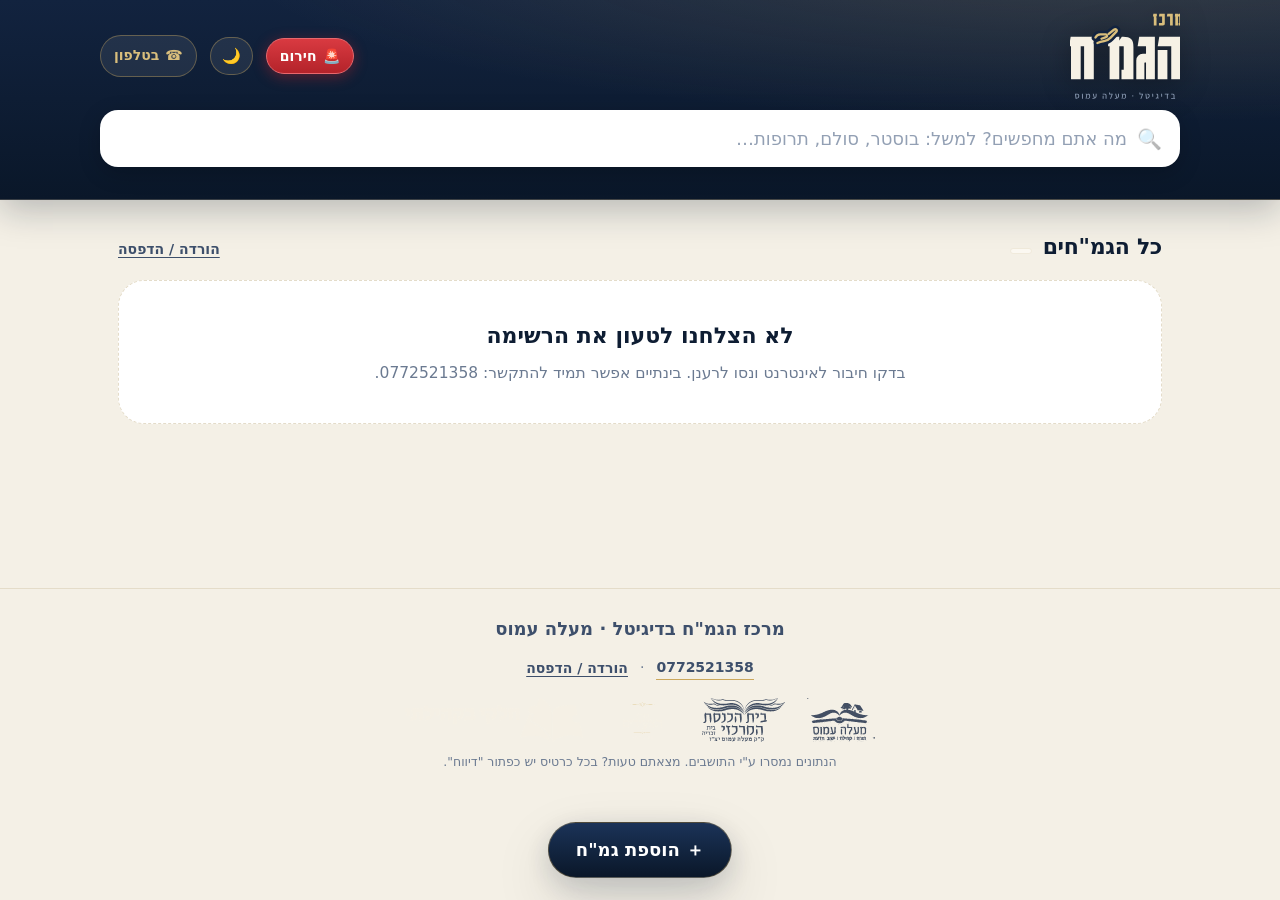
<file: index.html>
<!doctype html>
<html lang="he" dir="rtl">
<head>
<meta charset="utf-8">
<meta name="viewport" content="width=device-width,initial-scale=1,viewport-fit=cover">
<meta name="robots" content="noindex,nofollow">
<title>מרכז הגמ"ח בדיגיטל · מעלה עמוס</title>
<meta name="description" content="כל הגמ&quot;חים של מעלה עמוס במקום אחד — חיפוש, טלפונים, והוספה.">
<meta name="theme-color" content="#12233F">
<link rel="manifest" href="manifest.json">
<link rel="icon" href="img/icon-192.png">
<link rel="apple-touch-icon" href="img/icon-192.png">
<link rel="stylesheet" href="css/main.css">
<link rel="stylesheet" href="css/palettes.css">
</head>
<body>

<div class="offline" id="offline">אין חיבור — מוצגת הרשימה השמורה במכשיר</div>

<header class="top">
  <div class="top-in">
    <div class="brand">
      <h1 class="sr-only">מרכז הגמ"ח בדיגיטל · מעלה עמוס</h1>
      <img class="wide" src="img/logo-wide.svg" alt='מרכז הגמ"ח בדיגיטל · מעלה עמוס'>
      <div class="sp"></div>
      <button class="hbtn sos" id="sosBtn" aria-label="עזרה במצב חירום">🚨<span class="lbl"> חירום</span></button>
      <button class="hbtn icon" id="themeBtn" title="מצב כהה / בהיר"
              aria-label="החלפת מצב תצוגה">🌙</button>
      <a class="hbtn" id="lineLink" href="#" aria-label="חיוג לקו הטלפוני">☎<span class="lbl"> בטלפון</span></a>
    </div>

    <div class="searchwrap">
      <span class="ico">🔍</span>
      <input id="q" type="search" inputmode="search" autocomplete="off"
             placeholder="מה אתם מחפשים? למשל: בוסטר, סולם, תרופות…">
      <button class="clearq" id="clearq" aria-label="נקה">✕</button>
    </div>

    <div class="chips" id="chips"></div>
  </div>
</header>

<main>
  <div class="print-head">
    <h1>מרכז הגמ"ח בדיגיטל · מעלה עמוס</h1>
    <p id="printSub"></p>
  </div>

  <div class="bar">
    <h2 id="listTitle">כל הגמ"חים</h2>
    <span class="n" id="count"></span>
    <span class="sp"></span>
    <button class="linkbtn" id="printBtn">הורדה / הדפסה</button>
    <button class="linkbtn" id="resetBtn" hidden>נקה סינון</button>
  </div>

  <div class="grid" id="list">
    <div class="skel"></div><div class="skel"></div>
  </div>

  <div id="wantedBlock" hidden>
    <div class="bar" style="margin-top:30px">
      <h2>גמ"חים שהיישוב צריך</h2>
      <span class="n" id="wcount"></span>
    </div>
    <p style="margin:-6px 0 14px;color:var(--ink-3);font-size:var(--t-md)">
      אלה גמ"חים שעדיין אין להם מפעיל במעלה עמוס. יש לכם את הציוד? לחצו "אני מפעיל את זה".
    </p>
    <div class="grid" id="wlist"></div>
  </div>
</main>

<button class="fab" id="addBtn">＋ הוספת גמ"ח</button>

<footer>
  <strong style="color:var(--ink-2);font-size:var(--t-lg)">מרכז הגמ"ח בדיגיטל · מעלה עמוס</strong>
  <div class="foot-row">
    <a id="lineFoot" href="#"></a>
    <span>·</span>
    <button class="linkbtn" id="printBtn2">הורדה / הדפסה</button>
  </div>
  <div class="partners" aria-label="בשיתוף מוסדות הקהילה" style="display:flex;flex-wrap:wrap;justify-content:center;align-items:center;gap:22px;margin:18px auto 10px;max-width:640px;opacity:.78">
    <img src="img/logo-maale-amos.svg" alt="מעלה עמוס" style="height:44px;width:auto">
    <img src="img/logo-beit-zecharia.svg" alt="בית זכריה" style="height:44px;width:auto">
    <img src="img/logo-minyan-tzeirim.svg" alt="מניין הצעירים" style="height:44px;width:auto">
    <img src="img/logo-halki.svg" alt="חלקי — קהילתי" style="height:44px;width:auto">
  </div>
  <span style="font-size:var(--t-xs);display:block;max-width:52ch;margin:0 auto">
    הנתונים נמסרו ע"י התושבים. מצאתם טעות? בכל כרטיס יש כפתור "דיווח".
  </span>
</footer>

<!-- ============ מסך חירום ============ -->
<div class="ov" id="sosOv">
  <div class="sheet sos-sheet" role="dialog" aria-modal="true" aria-label="עזרה במצב חירום">
    <h2>🚨 עזרה עכשיו</h2>
    <p class="sub">לחיצה על שורה מחייגת מיד.</p>

    <div class="sos-note">
      במצב מסכן חיים — <strong>חייגו 101</strong> ואל תחפשו כאן.
      הרשימה למטה היא לתקלות: רכב שנתקע, סתימה, תרופה דחופה.
    </div>

    <div id="sosBody"></div>

    <div class="acts" style="margin-top:6px">
      <button type="button" class="btn ghost" id="sosClose">סגירה</button>
    </div>
  </div>
</div>

<!-- ============ מודאל: הוספה / תיקון ============ -->
<div class="ov" id="ov">
  <div class="sheet" role="dialog" aria-modal="true">
    <h2 id="mTitle">הוספת גמ"ח</h2>
    <p class="sub" id="mSub">הפרטים נשלחים לאישור, ומתפרסמים תוך יום-יומיים.</p>

    <div class="msg" id="mMsg"></div>

    <form id="mForm" autocomplete="off">
      <input class="hp" id="hp" tabindex="-1" aria-hidden="true" placeholder="אל תמלאו">

      <div id="fNew">
        <div class="f">
          <label for="fName">שם הגמ"ח *</label>
          <input id="fName" required maxlength="80" placeholder="למשל: גמ&quot;ח כבלי הנעה">
        </div>
        <div class="f">
          <label for="fCat">קטגוריה</label>
          <select id="fCat"></select>
        </div>
        <div class="f">
          <label for="fDesc">מה יש בגמ"ח</label>
          <textarea id="fDesc" maxlength="400"
            placeholder="כבלי הנעה ארוכים, מתאימים גם לרכב מסחרי"></textarea>
        </div>
        <div class="row">
          <div class="f">
            <label for="fOwner">שם המשפחה</label>
            <input id="fOwner" maxlength="60" placeholder="משפחת…">
          </div>
          <div class="f">
            <label for="fAddr">כתובת ביישוב</label>
            <input id="fAddr" maxlength="80" placeholder="רח' … 000/0">
          </div>
        </div>
        <div class="row">
          <div class="f">
            <label for="fPh1">טלפון *</label>
            <input id="fPh1" type="tel" inputmode="tel" maxlength="15" placeholder="05x-xxxxxxx">
          </div>
          <div class="f">
            <label for="fPh2">טלפון נוסף</label>
            <input id="fPh2" type="tel" inputmode="tel" maxlength="15">
          </div>
        </div>
        <div class="row">
          <div class="f">
            <label for="fHours">שעות</label>
            <input id="fHours" maxlength="60" placeholder="בכל שעה / בתיאום מראש">
          </div>
          <div class="f">
            <label for="fPrice">עלות</label>
            <input id="fPrice" maxlength="40" placeholder="ללא תשלום / פיקדון">
          </div>
        </div>
      </div>

      <div id="fFix" hidden>
        <div class="f">
          <label for="fWhat">מה צריך לתקן? *</label>
          <textarea id="fWhat" maxlength="500"
            placeholder="הטלפון התחלף ל־… / הגמ&quot;ח נסגר / עברו לכתובת אחרת"></textarea>
        </div>
      </div>

      <div class="row">
        <div class="f">
          <label for="fRep">השם שלכם</label>
          <input id="fRep" maxlength="50">
        </div>
        <div class="f">
          <label for="fRepPh">הטלפון שלכם</label>
          <input id="fRepPh" type="tel" inputmode="tel" maxlength="15">
          <div class="hint">רק כדי לחזור אליכם. לא מתפרסם.</div>
        </div>
      </div>

      <div class="acts" style="margin-top:6px">
        <button type="submit" class="btn pri" id="mSend">שליחה</button>
        <button type="button" class="btn ghost" id="mCancel">ביטול</button>
      </div>
    </form>
  </div>
</div>

<script src="js/config.js"></script>
<script src="js/app.js"></script>
</body>
</html>
</file>
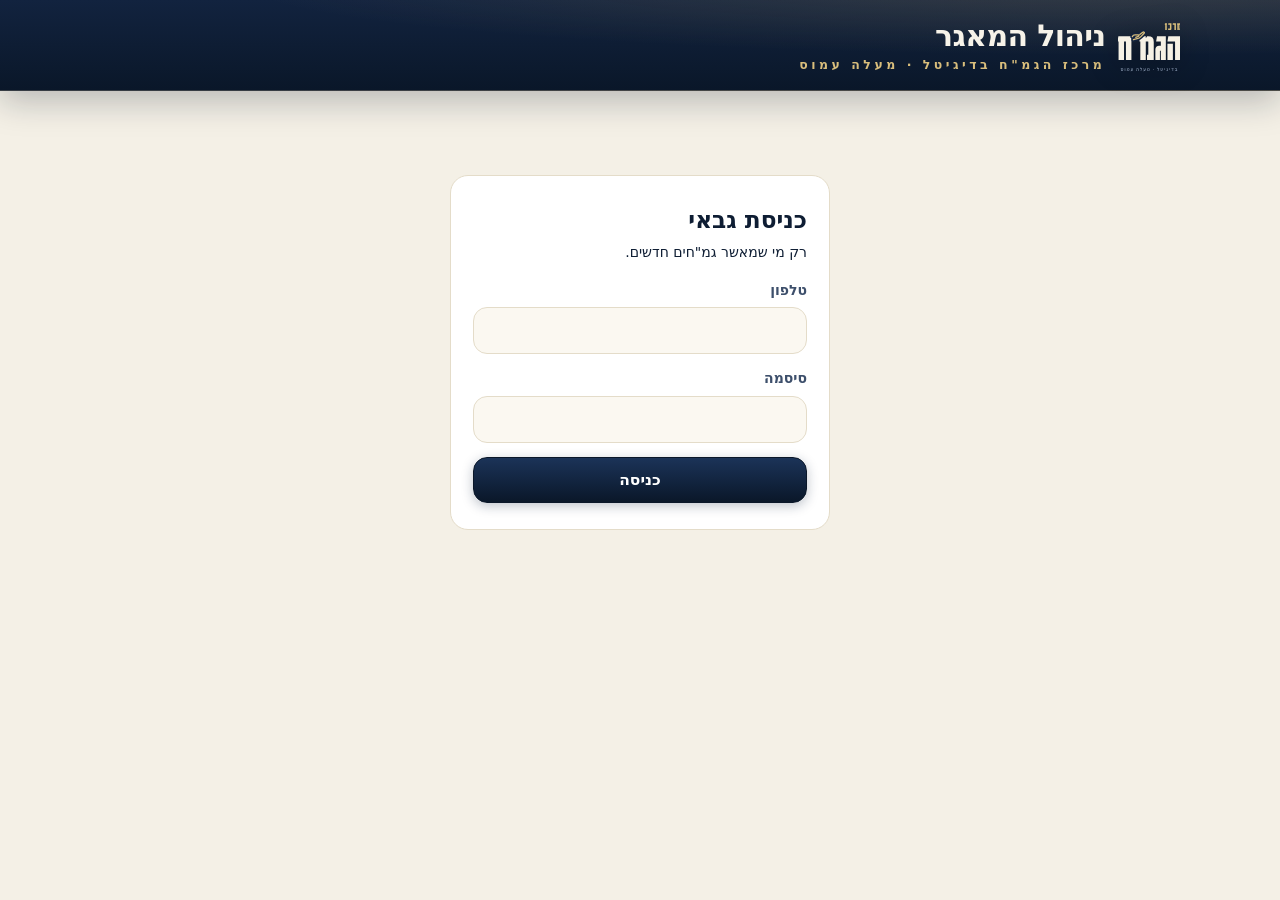
<file: admin.html>
<!doctype html>
<html lang="he" dir="rtl">
<head>
<meta charset="utf-8">
<meta name="viewport" content="width=device-width,initial-scale=1">
<meta name="robots" content="noindex,nofollow">
<title>ניהול · מרכז הגמ"ח בדיגיטל</title>
<meta name="theme-color" content="#12233F">
<link rel="icon" href="img/icon-192.png">
<link rel="stylesheet" href="css/main.css">
<style>
  .tabs{display:flex;gap:8px;margin:0 0 16px;flex-wrap:wrap}
  .tab{border:1px solid var(--line);background:#fff;border-radius:999px;padding:8px 16px;
       font-weight:800;font-size:14.5px;cursor:pointer}
  .tab.on{background:var(--navy);color:#fff;border-color:var(--navy)}
  .tab .b{background:var(--gold);color:#fff;border-radius:999px;padding:1px 7px;
          font-size:12px;margin-inline-start:6px}
  .kv{display:grid;grid-template-columns:auto 1fr;gap:4px 12px;font-size:14px;margin-top:8px}
  .kv dt{font-weight:700;color:var(--muted)}
  .kv dd{margin:0}
  .login{max-width:380px;margin:60px auto;background:#fff;border:1px solid var(--line);
         border-radius:var(--r);padding:26px 22px;box-shadow:var(--shadow)}
  .tbl{width:100%;border-collapse:collapse;font-size:14px;background:#fff;
       border:1px solid var(--line);border-radius:var(--r);overflow:hidden}
  .tbl th,.tbl td{padding:9px 11px;text-align:right;border-bottom:1px solid var(--line)}
  .tbl th{background:var(--cream);font-size:13px;color:var(--muted)}
  .tbl tr:last-child td{border-bottom:0}
  .wrap{overflow-x:auto}
  .stat{display:flex;gap:12px;flex-wrap:wrap;margin-bottom:18px}
  .stat div{flex:1 1 130px;background:#fff;border:1px solid var(--line);border-radius:12px;
            padding:12px 14px}
  .stat b{display:block;font-size:26px;line-height:1.1}
  .stat span{font-size:13px;color:var(--muted)}
</style>
</head>
<body>

<header class="top">
  <div class="top-in">
    <div class="brand">
      <img src="img/logo-mark.svg" alt="">
      <div><h1>ניהול המאגר</h1><small>מרכז הגמ"ח בדיגיטל · מעלה עמוס</small></div>
      <div class="sp"></div>
      <button id="out" hidden style="cursor:pointer;background:linear-gradient(180deg,var(--gold-300),var(--gold-500));border:1px solid var(--gold-500);color:var(--navy-900);padding:9px 18px;border-radius:999px;font-weight:800;font-size:14px;box-shadow:0 3px 12px rgba(0,0,0,.25)">יציאה</button>
    </div>
    <div style="height:16px"></div>
  </div>
</header>

<main>
  <div class="login" id="login">
    <h2 style="margin:0 0 4px">כניסת גבאי</h2>
    <p class="sub" style="color:var(--muted);font-size:14px;margin:0 0 16px">
      רק מי שמאשר גמ"חים חדשים.</p>
    <div class="msg" id="lMsg"></div>
    <form id="lForm">
      <div class="f"><label for="lPh">טלפון</label>
        <input id="lPh" type="tel" inputmode="tel" autocomplete="username" required></div>
      <div class="f"><label for="lPw">סיסמה</label>
        <input id="lPw" type="password" autocomplete="current-password" required></div>
      <button class="btn pri" style="width:100%;background:linear-gradient(180deg,#1B3358,#0A1729);color:#fff;border-color:#0A1729" type="submit">כניסה</button>
    </form>
  </div>

  <div id="app" hidden>
    <div class="stat" id="stat"></div>
    <div class="tabs" id="tabs">
      <button class="tab on" data-t="sugg">תור אישורים <span class="b" id="bSugg">0</span></button>
      <button class="tab" data-t="list">כל הגמ"חים</button>
      <button class="tab" data-t="search">מה חיפשו</button>
      <button class="tab" data-t="export">ייצוא</button>
    </div>
    <div id="pane"></div>
  </div>
</main>

<script src="js/config.js"></script>
<script src="js/admin.js"></script>
</body>
</html>
</file>
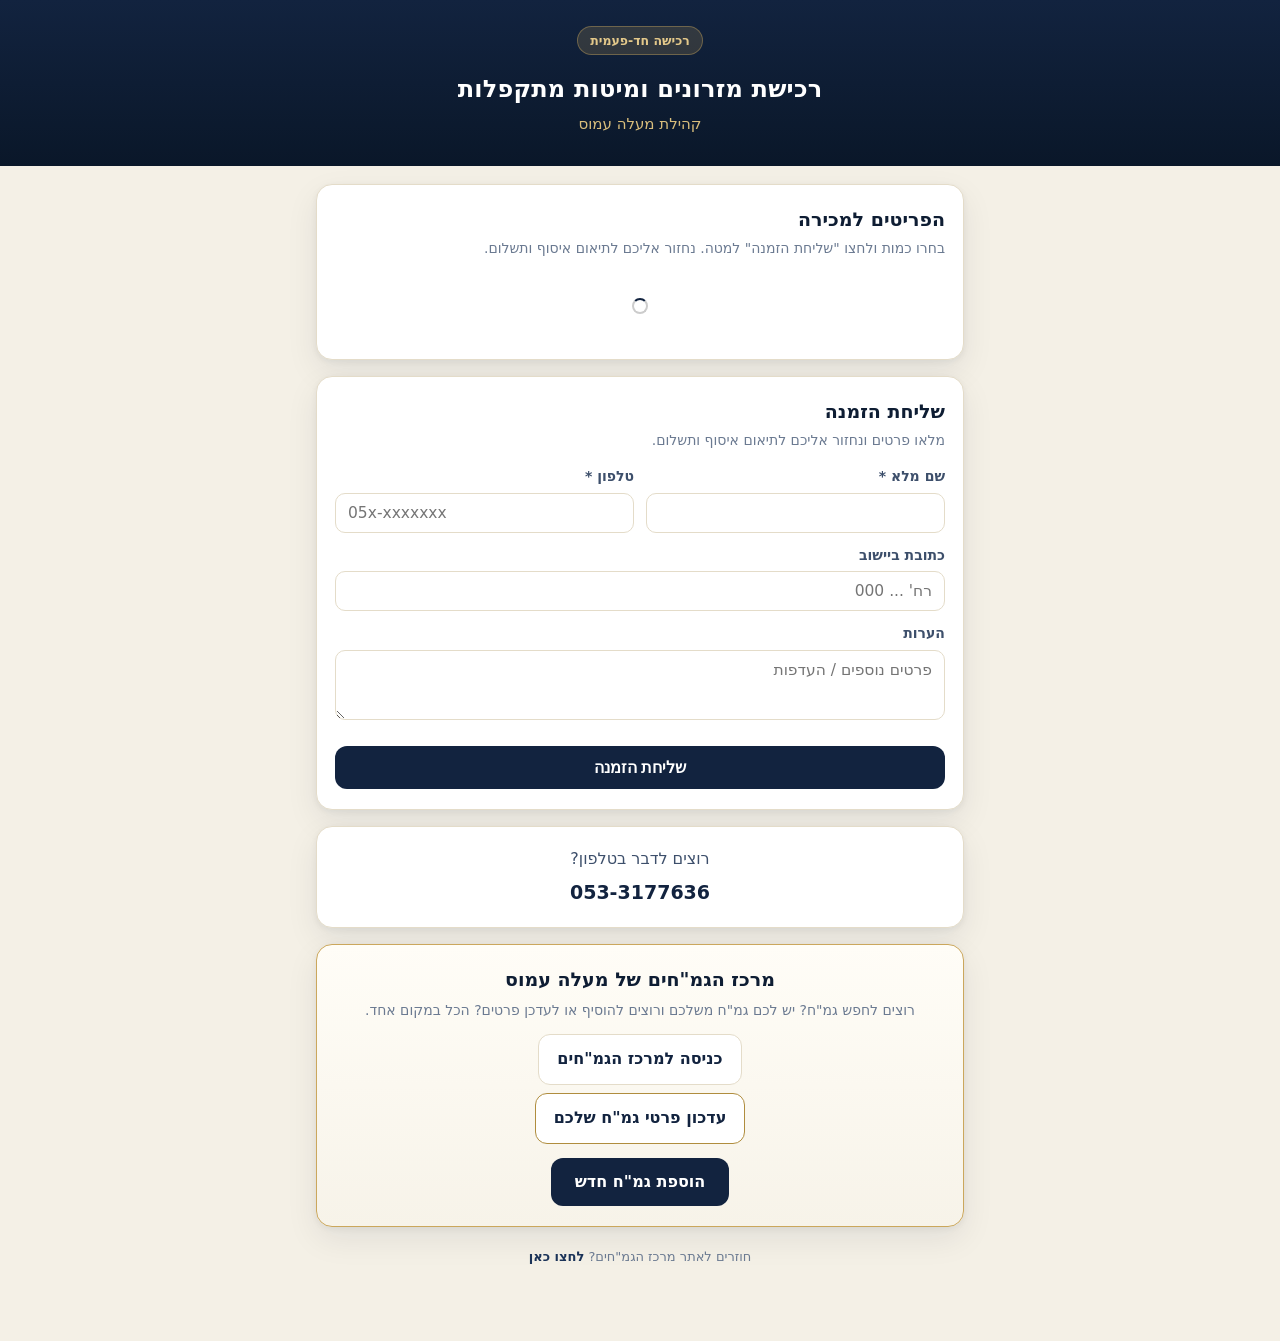
<file: mezronim.html>
<!doctype html>
<html lang="he" dir="rtl">
<head>
<meta charset="utf-8">
<meta name="viewport" content="width=device-width,initial-scale=1,viewport-fit=cover">
<meta name="robots" content="noindex,nofollow">
<title>רכישת מזרונים ומיטות מתקפלות · מעלה עמוס</title>
<meta name="theme-color" content="#12233F">
<link rel="icon" href="img/icon-192.png">
<style>
:root{
  --navy-900:#0A1729; --navy-800:#12233F; --navy-700:#1B3358;
  --gold-500:#B08D3E; --gold-400:#CBA75C;
  --cream:#F7F3E9; --paper:#FFFFFF;
  --bg:#F4F0E6; --surface:#FFFFFF; --ink:#0E1D33; --ink-2:#3D4F6B; --ink-3:#6B7A91;
  --line:#E4DCC9; --ok:#15704A; --bad:#9B2C2C; --warn:#B76F00;
  --r:16px;
  --sh:0 2px 6px rgba(14,29,51,.06), 0 12px 32px rgba(14,29,51,.08);
}
*{box-sizing:border-box}
html,body{margin:0;padding:0}
body{
  font-family:'Assistant','Segoe UI',system-ui,Arial,sans-serif;
  background:var(--bg); color:var(--ink); direction:rtl;
  -webkit-font-smoothing:antialiased; line-height:1.55;
}
.top{
  background:linear-gradient(180deg,var(--navy-800),var(--navy-900));
  color:#fff; padding:26px 20px 30px; text-align:center;
}
.top .badge{
  display:inline-block; background:rgba(203,167,92,.18); color:#E3C88A;
  border:1px solid rgba(203,167,92,.4); border-radius:999px;
  padding:4px 12px; font-size:12.5px; font-weight:700; margin-bottom:10px;
}
.top h1{margin:6px 0 4px; font-size:24px; letter-spacing:.2px}
.top p{margin:0; color:#D9BE7C; font-size:15px}
main{max-width:680px; margin:0 auto; padding:18px 16px 60px}

.card{
  background:var(--surface); border:1px solid var(--line);
  border-radius:var(--r); padding:20px 18px; box-shadow:var(--sh);
  margin-bottom:16px;
}
.card h2{margin:0 0 4px; font-size:19px}
.card .sub{margin:0 0 14px; color:var(--ink-3); font-size:14px}

.items .item{
  display:flex; align-items:center; justify-content:space-between; gap:12px;
  padding:14px 0; border-bottom:1px dashed var(--line);
}
.items .item:last-child{border-bottom:0}
.item .info{flex:1; min-width:0}
.item .info .n{font-weight:800; font-size:16px}
.item .info .d{color:var(--ink-3); font-size:13.5px; margin-top:2px}
.item .info .price{color:var(--gold-500); font-weight:800; font-size:14px; margin-top:4px}
.item .stock{
  background:var(--cream); color:var(--navy-800); border:1px solid var(--line);
  border-radius:10px; padding:6px 10px; font-weight:800; font-size:13px; white-space:nowrap;
}
.item .stock.out{background:#FCE9E9; color:var(--bad); border-color:#F0C7C7}

.f{margin-bottom:12px}
.f label{display:block; font-weight:700; font-size:14px; margin-bottom:5px; color:var(--ink-2)}
.f input, .f select, .f textarea{
  width:100%; border:1px solid var(--line); border-radius:10px;
  padding:10px 12px; background:#fff; font-size:15.5px; font-family:inherit;
}
.f input:focus, .f select:focus, .f textarea:focus{
  outline:none; border-color:var(--gold-400);
  box-shadow:0 0 0 3px rgba(203,167,92,.22);
}
.f textarea{min-height:70px; resize:vertical}
.row{display:grid; grid-template-columns:1fr 1fr; gap:12px}
@media (max-width:520px){.row{grid-template-columns:1fr}}
.qty{
  display:grid; grid-template-columns:1fr auto; align-items:center; gap:10px;
  padding:10px 12px; border:1px solid var(--line); border-radius:10px;
  margin-bottom:8px; background:#fff;
}
.qty .n{font-weight:700}
.qty input[type=number]{width:70px; text-align:center}
.btn{
  border:0; border-radius:12px; padding:12px 18px; font-weight:800; font-size:16px;
  cursor:pointer; transition:.15s;
}
.btn.pri{background:var(--navy-800); color:#fff; width:100%; margin-top:6px}
.btn.pri:hover{background:var(--navy-700)}
.btn.pri:disabled{opacity:.55; cursor:default}
.btn.ghost{background:#fff; color:var(--navy-800); border:1px solid var(--line)}
.btn.small{padding:6px 12px; font-size:13.5px}
.btn.danger{background:var(--bad); color:#fff}
.msg{padding:11px 14px; border-radius:10px; margin:0 0 12px; font-size:14.5px; display:none}
.msg.ok{background:#E7F5EE; color:var(--ok); display:block}
.msg.err{background:#FCE9E9; color:var(--bad); display:block}
.hp{position:absolute; width:1px; height:1px; padding:0; margin:-1px; overflow:hidden; clip:rect(0,0,0,0); border:0}

footer{
  text-align:center; margin-top:20px; padding:0 16px;
  color:var(--ink-3); font-size:13px;
}
footer a{color:var(--navy-700); text-decoration:none; font-weight:700}

/* Admin */
.admin-bar{
  background:var(--navy-800); color:#fff; padding:10px 16px;
  display:flex; justify-content:space-between; align-items:center; gap:10px;
  font-size:13.5px; font-weight:700;
}
.admin-bar .out{background:#fff; color:var(--navy-800); border-radius:8px;
  padding:5px 12px; text-decoration:none; font-size:13px}
.admin-card{border-color:var(--gold-400); box-shadow:0 0 0 2px rgba(203,167,92,.15)}
.admin-item{
  border:1px solid var(--line); border-radius:12px; padding:12px;
  background:#FFFDF7; margin-bottom:10px;
}
.admin-item input, .admin-item textarea{margin-bottom:6px}
.admin-item .toolbar{display:flex; gap:8px; margin-top:6px}
.order{
  border:1px solid var(--line); border-radius:12px; padding:12px;
  background:#fff; margin-bottom:10px;
}
.order .head{display:flex; justify-content:space-between; gap:10px; margin-bottom:6px}
.order .name{font-weight:800}
.order .status{font-size:12.5px; padding:2px 8px; border-radius:999px; background:var(--cream); border:1px solid var(--line)}
.order .status.new{background:#FFF3C7; border-color:#F0DC94; color:#7A5A00}
.order .status.confirmed{background:#DEEBFF; border-color:#B5CFF0; color:#194E9B}
.order .status.done{background:#E7F5EE; color:var(--ok)}
.order .status.cancelled{background:#FCE9E9; color:var(--bad)}
.order .meta{color:var(--ink-3); font-size:13px}
.order ul{margin:6px 0; padding-right:18px}
.order .actions{display:flex; gap:6px; margin-top:8px; flex-wrap:wrap}

.spinner{display:inline-block; width:16px; height:16px; border:2px solid #ccc; border-top-color:var(--navy-800); border-radius:50%; animation:sp 1s linear infinite; vertical-align:middle}
@keyframes sp{to{transform:rotate(360deg)}}
</style>
</head>
<body>

<div id="adminBar" class="admin-bar" style="display:none">
  <span>◆ מצב עריכה — יוסף שניידר</span>
  <a href="mezronim.html" class="out">יציאה מעריכה</a>
</div>

<header class="top">
  <span class="badge">רכישה חד-פעמית</span>
  <h1>רכישת מזרונים ומיטות מתקפלות</h1>
  <p>קהילת מעלה עמוס</p>
</header>

<main>
  <div class="msg" id="msg"></div>

  <!-- תצוגה ציבורית -->
  <section id="publicView">
    <div class="card">
      <h2>הפריטים למכירה</h2>
      <p class="sub">בחרו כמות ולחצו "שליחת הזמנה" למטה. נחזור אליכם לתיאום איסוף ותשלום.</p>
      <div class="items" id="itemsList">
        <div style="text-align:center; padding:20px"><span class="spinner"></span></div>
      </div>
    </div>

    <div class="card">
      <h2>שליחת הזמנה</h2>
      <p class="sub">מלאו פרטים ונחזור אליכם לתיאום איסוף ותשלום.</p>
      <form id="fOrder" autocomplete="off">
        <input class="hp" tabindex="-1" aria-hidden="true">
        <div id="qtyBox"></div>
        <div class="row">
          <div class="f"><label>שם מלא *</label>
            <input name="customer_name" required maxlength="60"></div>
          <div class="f"><label>טלפון *</label>
            <input name="customer_phone" type="tel" inputmode="tel" required maxlength="15" placeholder="05x-xxxxxxx"></div>
        </div>
        <div class="f"><label>כתובת ביישוב</label>
          <input name="address" maxlength="80" placeholder="רח' ... 000"></div>
        <div class="f"><label>הערות</label>
          <textarea name="notes" maxlength="500" placeholder="פרטים נוספים / העדפות"></textarea></div>
        <button type="submit" class="btn pri">שליחת הזמנה</button>
      </form>
    </div>

    <div class="card" style="text-align:center">
      <p style="margin:0 0 6px; color:var(--ink-2)">רוצים לדבר בטלפון?</p>
      <p style="margin:0"><a href="tel:0533177636" style="font-size:19px; font-weight:800; color:var(--navy-800); text-decoration:none">053-3177636</a></p>
    </div>

    <div class="card" style="text-align:center; background:linear-gradient(180deg,#FFFDF7,#F7F3E9); border-color:var(--gold-400)">
      <h2 style="margin:0 0 6px">מרכז הגמ"חים של מעלה עמוס</h2>
      <p class="sub" style="margin:0 0 12px">רוצים לחפש גמ"ח? יש לכם גמ"ח משלכם ורוצים להוסיף או לעדכן פרטים? הכל במקום אחד.</p>
      <p style="margin:0 0 8px"><a href="./" class="btn ghost" style="display:inline-block; text-decoration:none">כניסה למרכז הגמ"חים</a></p>
      <p style="margin:0 0 8px"><a href="update.html" class="btn ghost" style="display:inline-block; text-decoration:none; border-color:var(--gold-500); color:var(--navy-800)">עדכון פרטי גמ"ח שלכם</a></p>
      <p style="margin:0"><a href="update.html?t=new" class="btn pri" style="display:inline-block; text-decoration:none; width:auto; padding:12px 24px">הוספת גמ"ח חדש</a></p>
    </div>
  </section>

  <!-- אדמין -->
  <section id="adminView" style="display:none">
    <div class="card admin-card">
      <h2>עריכת פריטים</h2>
      <p class="sub">כאן אתה מגדיר את הפריטים שאנשים רואים ומזמינים. המחירים והכמויות מתעדכנים מיד.</p>
      <div id="adminItems"></div>
      <button class="btn ghost small" id="btnAddItem">+ הוספת פריט</button>
    </div>

    <div class="card admin-card">
      <h2>הזמנות</h2>
      <p class="sub" id="ordersSub">טוען...</p>
      <div id="ordersList"></div>
    </div>
  </section>

  <footer>
    <p>
      חוזרים לאתר מרכז הגמ"חים? <a href="./">לחצו כאן</a>
    </p>
  </footer>
</main>

<script src="js/config.js"></script>
<script>
(function(){
  'use strict';
  var CFG = window.CFG;
  var H = {
    apikey: CFG.anon,
    Authorization: 'Bearer ' + CFG.anon,
    'Content-Type': 'application/json'
  };
  var $ = function(s){ return document.querySelector(s); };
  var qs = new URLSearchParams(location.search);
  var adminToken = qs.get('admin') || '';
  var isAdmin = false;

  function api(path, opt){
    opt = opt || {};
    opt.headers = Object.assign({}, H, opt.headers || {});
    return fetch(CFG.url + '/rest/v1/' + path, opt).then(function(r){
      if(!r.ok) return r.text().then(function(t){ throw new Error(t || r.status); });
      return r.status === 204 ? null : r.json();
    });
  }
  function rpc(fn, body){
    return fetch(CFG.url + '/rest/v1/rpc/' + fn, {
      method:'POST', headers: H, body: JSON.stringify(body||{})
    }).then(function(r){
      if(!r.ok) return r.text().then(function(t){ throw new Error(t || r.status); });
      return r.status === 204 ? null : r.json();
    });
  }
  function msg(text, kind){
    var m = $('#msg');
    m.textContent = text;
    m.className = 'msg' + (kind ? ' '+kind : '');
    if(kind === 'ok') setTimeout(function(){ m.className='msg'; }, 6000);
    if(text) window.scrollTo({top:0, behavior:'smooth'});
  }

  // -------- PUBLIC -------
  function renderPublicItems(items){
    var box = $('#itemsList');
    var qb = $('#qtyBox');
    box.innerHTML = '';
    qb.innerHTML = '';
    if(!items.length){
      box.innerHTML = '<p class="sub" style="text-align:center; padding:20px">אין כרגע פריטים זמינים.</p>';
      return;
    }
    items.forEach(function(it){
      // כרטיס תצוגה
      var d = document.createElement('div');
      d.className = 'item';
      var stockCls = it.stock > 0 ? '' : 'out';
      var stockTxt = it.stock > 0 ? ('זמין: ' + it.stock) : 'לא זמין';
      d.innerHTML =
        '<div class="info">' +
          '<div class="n"></div>' +
          '<div class="d"></div>' +
          '<div class="price"></div>' +
        '</div>' +
        '<div class="stock ' + stockCls + '"></div>';
      d.querySelector('.n').textContent = it.name;
      d.querySelector('.d').textContent = it.description || '';
      d.querySelector('.price').textContent = it.price_text || '';
      d.querySelector('.stock').textContent = stockTxt;
      box.appendChild(d);

      // שדה כמות בטופס
      if(it.stock > 0){
        var q = document.createElement('div');
        q.className = 'qty';
        q.innerHTML =
          '<div><div class="n"></div><div class="d" style="color:var(--ink-3); font-size:13px"></div></div>' +
          '<input type="number" min="0" max="' + it.stock + '" value="0" data-id="' + it.id + '" data-name="' + it.name.replace(/"/g,'&quot;') + '">';
        q.querySelector('.n').textContent = it.name;
        q.querySelector('.d').textContent = 'עד ' + it.stock + ' יחידות · ' + (it.price_text || '');
        qb.appendChild(q);
      }
    });
  }

  function loadPublic(){
    api('mezronim_items?select=id,name,description,price_text,stock,sort_order&order=sort_order,id').then(renderPublicItems);
  }

  $('#fOrder').addEventListener('submit', function(e){
    e.preventDefault();
    if(e.target.querySelector('.hp').value) return;
    var f = e.target;
    var name = f.customer_name.value.trim();
    var phone = f.customer_phone.value.trim();
    if(!name || !/\d{7,}/.test(phone.replace(/\D/g,''))){
      return msg('נא למלא שם וטלפון תקין.', 'err');
    }
    var items = [];
    document.querySelectorAll('#qtyBox input[type=number]').forEach(function(inp){
      var n = parseInt(inp.value||'0', 10);
      if(n > 0) items.push({item_id: parseInt(inp.dataset.id,10), name: inp.dataset.name, qty: n});
    });
    if(!items.length) return msg('נא לבחור לפחות פריט אחד.', 'err');

    var btn = f.querySelector('button[type=submit]');
    btn.disabled = true;
    api('mezronim_orders', {
      method:'POST',
      body: JSON.stringify({
        customer_name:name, customer_phone:phone,
        address: f.address.value.trim(),
        items: items,
        notes: f.notes.value.trim()
      })
    }).then(function(){
      msg('תודה! ההזמנה התקבלה. נחזור אליכם לתיאום.', 'ok');
      f.reset();
    }).catch(function(err){
      msg('השליחה נכשלה. נסו שוב, או חייגו 053-3177636.', 'err');
    }).then(function(){ btn.disabled = false; });
  });

  // -------- ADMIN --------
  function checkAdmin(){
    return rpc('mezronim_admin_check', {t: adminToken}).then(function(r){
      return !!r;
    });
  }

  function adminItemRow(it){
    var w = document.createElement('div');
    w.className = 'admin-item';
    w.dataset.id = it.id || 0;
    w.innerHTML =
      '<div class="row">' +
        '<div class="f"><label>שם</label><input class="a-name" maxlength="60" value=""></div>' +
        '<div class="f"><label>מחיר (טקסט)</label><input class="a-price" maxlength="60" value=""></div>' +
      '</div>' +
      '<div class="f"><label>תיאור</label><textarea class="a-desc" maxlength="300"></textarea></div>' +
      '<div class="row">' +
        '<div class="f"><label>כמות</label><input class="a-stock" type="number" min="0" value="0"></div>' +
        '<div class="f"><label>סדר תצוגה</label><input class="a-sort" type="number" value="100"></div>' +
      '</div>' +
      '<div class="f"><label><input class="a-active" type="checkbox"> פעיל (יופיע לציבור)</label></div>' +
      '<div class="toolbar">' +
        '<button type="button" class="btn small pri a-save">שמירה</button>' +
        '<button type="button" class="btn small danger a-del">מחיקה</button>' +
      '</div>';
    w.querySelector('.a-name').value = it.name || '';
    w.querySelector('.a-price').value = it.price_text || '';
    w.querySelector('.a-desc').value = it.description || '';
    w.querySelector('.a-stock').value = it.stock || 0;
    w.querySelector('.a-sort').value = it.sort_order || 100;
    w.querySelector('.a-active').checked = it.is_active !== false;

    w.querySelector('.a-save').addEventListener('click', function(){
      var payload = {
        t: adminToken,
        p_id: parseInt(w.dataset.id, 10) || null,
        p_name: w.querySelector('.a-name').value.trim(),
        p_description: w.querySelector('.a-desc').value.trim(),
        p_price_text: w.querySelector('.a-price').value.trim(),
        p_stock: parseInt(w.querySelector('.a-stock').value, 10) || 0,
        p_is_active: !!w.querySelector('.a-active').checked,
        p_sort_order: parseInt(w.querySelector('.a-sort').value, 10) || 100
      };
      if(!payload.p_name) return msg('חסר שם.', 'err');
      rpc('mezronim_admin_upsert_item', payload).then(function(id){
        w.dataset.id = id;
        msg('נשמר.', 'ok');
        loadAdminItems();
      }).catch(function(){ msg('שמירה נכשלה.', 'err'); });
    });

    w.querySelector('.a-del').addEventListener('click', function(){
      var id = parseInt(w.dataset.id, 10);
      if(!id){ w.remove(); return; }
      if(!confirm('למחוק את הפריט "'+ w.querySelector('.a-name').value +'"?')) return;
      rpc('mezronim_admin_delete_item', {t: adminToken, p_id: id}).then(function(){
        msg('נמחק.', 'ok');
        loadAdminItems();
      }).catch(function(){ msg('מחיקה נכשלה.', 'err'); });
    });

    return w;
  }

  function loadAdminItems(){
    rpc('mezronim_admin_items', {t: adminToken}).then(function(items){
      var box = $('#adminItems');
      box.innerHTML = '';
      (items||[]).forEach(function(it){ box.appendChild(adminItemRow(it)); });
    });
  }

  function loadAdminOrders(){
    rpc('mezronim_admin_orders', {t: adminToken}).then(function(orders){
      var box = $('#ordersList');
      var sub = $('#ordersSub');
      box.innerHTML = '';
      if(!orders || !orders.length){
        sub.textContent = 'אין עדיין הזמנות.';
        return;
      }
      sub.textContent = orders.length + ' הזמנות (חדשות למעלה).';
      orders.forEach(function(o){
        var d = document.createElement('div');
        d.className = 'order';
        var items = (o.items || []).map(function(x){ return '<li>' + x.qty + ' × ' + x.name + '</li>'; }).join('');
        var when = new Date(o.created_at).toLocaleString('he-IL');
        d.innerHTML =
          '<div class="head">' +
            '<div><div class="name"></div><div class="meta"></div></div>' +
            '<div class="status ' + o.status + '"></div>' +
          '</div>' +
          '<ul></ul>' +
          '<div class="meta needs"></div>' +
          '<div class="meta notes"></div>' +
          '<div class="actions">' +
            '<button class="btn small ghost a-confirm">אישרתי</button>' +
            '<button class="btn small pri a-done">בוצע</button>' +
            '<button class="btn small danger a-cancel">בוטל</button>' +
          '</div>';
        d.querySelector('.name').textContent = o.customer_name + ' · ' + o.customer_phone;
        d.querySelector('.meta').textContent = when + (o.address ? ' · ' + o.address : '');
        d.querySelector('.status').textContent = ({
          new:'חדש', confirmed:'אושר', done:'בוצע', cancelled:'בוטל'
        })[o.status] || o.status;
        d.querySelector('ul').innerHTML = items;
        d.querySelector('.needs').textContent = '';
        d.querySelector('.notes').textContent = o.notes || '';

        function set(status){
          rpc('mezronim_admin_set_order_status', {t: adminToken, p_id: o.id, p_status: status, p_note: null})
            .then(loadAdminOrders).catch(function(){ msg('עדכון נכשל.', 'err'); });
        }
        d.querySelector('.a-confirm').addEventListener('click', function(){ set('confirmed'); });
        d.querySelector('.a-done').addEventListener('click', function(){ set('done'); });
        d.querySelector('.a-cancel').addEventListener('click', function(){ if(confirm('לבטל?')) set('cancelled'); });
        box.appendChild(d);
      });
    });
  }

  $('#btnAddItem').addEventListener('click', function(){
    $('#adminItems').appendChild(adminItemRow({id:0, name:'', description:'', price_text:'', stock:0, sort_order:100, is_active:true}));
  });

  // -------- BOOT --------
  if(adminToken){
    checkAdmin().then(function(ok){
      if(!ok){
        msg('הקישור אינו תקף.', 'err');
        loadPublic();
        return;
      }
      isAdmin = true;
      $('#adminBar').style.display = 'flex';
      $('#publicView').style.display = 'none';
      $('#adminView').style.display = 'block';
      loadAdminItems();
      loadAdminOrders();
      setInterval(loadAdminOrders, 30000);
    }).catch(function(){
      msg('בעיה בבדיקת ההרשאה.', 'err');
      loadPublic();
    });
  } else {
    loadPublic();
  }
})();
</script>
</body>
</html>
</file>
<file: update.html>
<!doctype html>
<html lang="he" dir="rtl">
<head>
<meta charset="utf-8">
<meta name="viewport" content="width=device-width,initial-scale=1,viewport-fit=cover">
<meta name="robots" content="noindex,nofollow">
<title>עדכון גמ"ח · מעלה עמוס</title>
<meta name="description" content='עדכון הרשימה של מרכז הגמ"ח במעלה עמוס: הוספה, תיקון פרטים, דיווח.'>
<meta name="theme-color" content="#12233F">
<link rel="icon" href="img/icon-192.png">
<link rel="apple-touch-icon" href="img/icon-192.png">
<style>
:root{
  --navy-900:#0A1729; --navy-800:#12233F; --navy-700:#1B3358;
  --gold-500:#B08D3E; --gold-400:#CBA75C;
  --cream:#F7F3E9; --paper:#FFFFFF;
  --bg:#F4F0E6; --surface:#FFFFFF; --ink:#0E1D33; --ink-2:#3D4F6B; --ink-3:#6B7A91;
  --line:#E4DCC9; --ok:#15704A; --bad:#9B2C2C;
  --r:16px;
  --sh:0 2px 6px rgba(14,29,51,.06), 0 12px 32px rgba(14,29,51,.08);
}
*{box-sizing:border-box}
html,body{margin:0;padding:0}
body{
  font-family:'Assistant','Segoe UI',system-ui,Arial,sans-serif;
  background:var(--bg); color:var(--ink); direction:rtl;
  -webkit-font-smoothing:antialiased; line-height:1.55;
}
.top{
  background:linear-gradient(180deg,var(--navy-800),var(--navy-900));
  color:#fff; padding:22px 20px 26px; text-align:center;
}
.top img{height:52px; margin-bottom:8px}
.top h1{margin:6px 0 4px; font-size:22px; letter-spacing:.2px}
.top p{margin:0; color:#D9BE7C; font-size:14.5px}
main{max-width:640px; margin:0 auto; padding:18px 16px 60px}
.tabs{display:flex; gap:8px; margin:8px 0 16px}
.tab{
  flex:1; border:1px solid var(--line); background:#fff;
  border-radius:999px; padding:11px 8px; font-weight:800; font-size:14.5px;
  cursor:pointer; color:var(--ink-2); text-align:center; transition:.15s
}
.tab.on{background:var(--navy-800); color:#fff; border-color:var(--navy-800)}
.card{
  background:var(--surface); border:1px solid var(--line);
  border-radius:var(--r); padding:20px 18px; box-shadow:var(--sh);
}
.card h2{margin:0 0 4px; font-size:19px}
.card .sub{margin:0 0 14px; color:var(--ink-3); font-size:14px}
.f{margin-bottom:12px}
.f label{display:block; font-weight:700; font-size:14px; margin-bottom:5px; color:var(--ink-2)}
.f input, .f select, .f textarea{
  width:100%; border:1px solid var(--line); border-radius:10px;
  padding:10px 12px; background:#fff; font-size:15.5px;
  transition:.15s;
}
.f input:focus, .f select:focus, .f textarea:focus{
  outline:none; border-color:var(--gold-400);
  box-shadow:0 0 0 3px rgba(203,167,92,.22);
}
.f textarea{min-height:78px; resize:vertical; font-family:inherit}
.f .hint{font-size:12.5px; color:var(--ink-3); margin-top:4px}
.row{display:grid; grid-template-columns:1fr 1fr; gap:12px}
@media (max-width:520px){.row{grid-template-columns:1fr}}
.btn{
  border:0; border-radius:12px; padding:12px 18px; font-weight:800; font-size:16px;
  cursor:pointer; transition:.15s;
}
.btn.pri{background:var(--navy-800); color:#fff; width:100%; margin-top:6px}
.btn.pri:hover{background:var(--navy-700)}
.btn.pri:disabled{opacity:.55; cursor:default}
.msg{padding:11px 14px; border-radius:10px; margin:0 0 12px; font-size:14.5px; display:none}
.msg.ok{background:#E7F5EE; color:var(--ok); display:block}
.msg.err{background:#FCE9E9; color:var(--bad); display:block}
.hp{position:absolute; left:-9999px; opacity:0}
.pane{display:none}
.pane.on{display:block}
footer{
  text-align:center; margin-top:26px; padding:0 16px;
  color:var(--ink-3); font-size:13px;
}
footer a{color:var(--navy-700); text-decoration:none; font-weight:700}
.helper{
  background:var(--cream); border:1px dashed var(--gold-400);
  border-radius:12px; padding:12px 14px; margin:0 0 14px;
  font-size:14px; color:var(--ink-2);
}
.helper b{color:var(--navy-800)}
</style>
</head>
<body>

<header class="top">
  <img src="img/logo-wide.svg" alt='מרכז הגמ"ח · מעלה עמוס'>
  <h1>עדכון רשימת הגמ"חים</h1>
  <p>הוספה · תיקון · דיווח — עולה לאתר תוך יום-יומיים אחרי אישור</p>
</header>

<main>
  <div class="tabs">
    <button class="tab on" data-t="new">הוספת גמ"ח</button>
    <button class="tab" data-t="fix">תיקון קיים</button>
    <button class="tab" data-t="note">דיווח כללי</button>
  </div>

  <div class="msg" id="msg"></div>

  <!-- הוספה -->
  <section class="pane on" data-p="new">
    <div class="card">
      <h2>הוספת גמ"ח חדש</h2>
      <p class="sub">מלאו כמה שיותר פרטים. שדות עם * חובה.</p>
      <form id="fNew" autocomplete="off">
        <input class="hp" tabindex="-1" aria-hidden="true">
        <div class="f">
          <label>שם הגמ"ח *</label>
          <input name="name" required maxlength="80" placeholder='למשל: גמ"ח כבלי הנעה'>
        </div>
        <div class="f">
          <label>קטגוריה</label>
          <select name="category" id="catSel"></select>
        </div>
        <div class="f">
          <label>מה יש בגמ"ח</label>
          <textarea name="description" maxlength="400"
            placeholder="תיאור קצר של מה שאפשר לקבל"></textarea>
        </div>
        <div class="row">
          <div class="f">
            <label>שם המשפחה</label>
            <input name="owner_name" maxlength="60" placeholder="משפחת…">
          </div>
          <div class="f">
            <label>כתובת ביישוב</label>
            <input name="address" maxlength="80" placeholder="רח' … 000/0">
          </div>
        </div>
        <div class="row">
          <div class="f">
            <label>טלפון *</label>
            <input name="phone1" type="tel" inputmode="tel" required maxlength="15"
              placeholder="05x-xxxxxxx">
          </div>
          <div class="f">
            <label>טלפון נוסף</label>
            <input name="phone2" type="tel" inputmode="tel" maxlength="15">
          </div>
        </div>
        <div class="row">
          <div class="f">
            <label>שעות</label>
            <input name="hours" maxlength="60" placeholder="בכל שעה / בתיאום מראש">
          </div>
          <div class="f">
            <label>עלות</label>
            <input name="price" maxlength="40" placeholder="ללא תשלום / פיקדון">
          </div>
        </div>
        <hr style="border:0; border-top:1px solid var(--line); margin:14px 0 12px">
        <div class="row">
          <div class="f">
            <label>השם שלכם</label>
            <input name="rep" maxlength="50">
          </div>
          <div class="f">
            <label>הטלפון שלכם</label>
            <input name="rep_phone" type="tel" inputmode="tel" maxlength="15">
            <div class="hint">רק כדי לחזור אליכם. לא מתפרסם.</div>
          </div>
        </div>
        <button type="submit" class="btn pri">שליחה לאישור</button>
      </form>
    </div>
  </section>

  <!-- תיקון -->
  <section class="pane" data-p="fix">
    <div class="card">
      <h2>תיקון פרטי גמ"ח קיים</h2>
      <p class="sub">בחרו גמ"ח מהרשימה וספרו מה צריך לתקן.</p>
      <form id="fFix" autocomplete="off">
        <input class="hp" tabindex="-1" aria-hidden="true">
        <div class="f">
          <label>איזה גמ"ח? *</label>
          <select name="code" id="gmachSel" required>
            <option value="">— טוען רשימה… —</option>
          </select>
        </div>
        <div class="f">
          <label>מה צריך לתקן? *</label>
          <textarea name="what" required maxlength="500"
            placeholder='הטלפון התחלף ל־… / הגמ"ח נסגר / עברו לכתובת אחרת / השעות השתנו'></textarea>
        </div>
        <hr style="border:0; border-top:1px solid var(--line); margin:14px 0 12px">
        <div class="row">
          <div class="f">
            <label>השם שלכם</label>
            <input name="rep" maxlength="50">
          </div>
          <div class="f">
            <label>הטלפון שלכם</label>
            <input name="rep_phone" type="tel" inputmode="tel" maxlength="15">
          </div>
        </div>
        <button type="submit" class="btn pri">שליחת התיקון</button>
      </form>
    </div>
  </section>

  <!-- דיווח כללי -->
  <section class="pane" data-p="note">
    <div class="card">
      <h2>דיווח כללי / הצעה</h2>
      <p class="sub">משהו כללי — לא הוספה ולא תיקון של גמ"ח מסוים.</p>
      <div class="helper">
        לדוגמה: <b>"חסר גמ"ח X ביישוב"</b>, <b>"תוסיפו קטגוריה חדשה"</b>,
        <b>"האתר תקוע במקום X"</b>.
      </div>
      <form id="fNote" autocomplete="off">
        <input class="hp" tabindex="-1" aria-hidden="true">
        <div class="f">
          <label>מה רציתם לומר? *</label>
          <textarea name="what" required maxlength="600"
            placeholder="כתבו כאן…"></textarea>
        </div>
        <div class="row">
          <div class="f">
            <label>השם שלכם</label>
            <input name="rep" maxlength="50">
          </div>
          <div class="f">
            <label>הטלפון שלכם</label>
            <input name="rep_phone" type="tel" inputmode="tel" maxlength="15">
          </div>
        </div>
        <button type="submit" class="btn pri">שליחה</button>
      </form>
    </div>
  </section>

  <footer>
    <p>
      חוזרים לאתר הגמ"חים? <a href="./">לחצו כאן</a><br>
      או חייגו לקו הטלפוני: <a href="tel:0772521358">077-2521358</a>
    </p>
  </footer>
</main>

<script src="js/config.js"></script>
<script>
(function(){
  'use strict';
  var CFG = window.CFG;
  var H = {
    apikey: CFG.anon,
    Authorization: 'Bearer ' + CFG.anon,
    'Content-Type': 'application/json'
  };
  function api(path, opt){
    opt = opt || {};
    opt.headers = H;
    return fetch(CFG.url + '/rest/v1/' + path, opt).then(function(r){
      if(!r.ok) return r.text().then(function(t){ throw new Error(t || r.status); });
      return r.status === 204 ? null : r.json();
    });
  }
  var $ = function(s){ return document.querySelector(s); };
  var $$ = function(s){ return document.querySelectorAll(s); };

  // טאבים
  $$('.tab').forEach(function(b){
    b.addEventListener('click', function(){
      $$('.tab').forEach(function(x){ x.classList.remove('on'); });
      $$('.pane').forEach(function(x){ x.classList.remove('on'); });
      b.classList.add('on');
      document.querySelector('.pane[data-p="'+b.dataset.t+'"]').classList.add('on');
      msg('', '');
      window.scrollTo({top:0, behavior:'smooth'});
    });
  });

  function msg(text, kind){
    var m = $('#msg');
    m.textContent = text;
    m.className = 'msg' + (kind ? ' '+kind : '');
    if(kind === 'ok') setTimeout(function(){ m.className='msg'; }, 6000);
  }

  // טוען קטגוריות + גמ"חים
  Promise.all([
    api('categories?select=key,name&order=sort_order'),
    api('gmachim?select=code,name,category&order=name')
  ]).then(function(res){
    var cats = res[0] || [];
    var sel = $('#catSel');
    sel.innerHTML = '';
    cats.forEach(function(c){
      var o = document.createElement('option');
      o.value = c.key; o.textContent = c.name;
      sel.appendChild(o);
    });
    var gs = res[1] || [];
    var gsel = $('#gmachSel');
    gsel.innerHTML = '<option value="">— בחרו גמ"ח —</option>';
    gs.forEach(function(g){
      var o = document.createElement('option');
      o.value = g.code;
      o.textContent = g.name;
      gsel.appendChild(o);
    });
  }).catch(function(){
    $('#gmachSel').innerHTML = '<option value="">— בעיה בטעינה, נסו שוב —</option>';
  });

  function send(kind, payload, rep, repPh, okText, btn){
    btn.disabled = true;
    return api('gmach_suggestions', {
      method:'POST',
      body: JSON.stringify({
        kind: kind, payload: payload, source: 'update-page',
        reporter_name: rep, reporter_phone: repPh
      })
    }).then(function(){
      msg(okText, 'ok');
      return true;
    }).catch(function(){
      msg('השליחה נכשלה. אפשר לנסות שוב, או להשאיר הודעה בקו: 077-2521358.', 'err');
      return false;
    }).then(function(ok){
      btn.disabled = false;
      return ok;
    });
  }

  function values(form){
    var o = {};
    [].forEach.call(form.elements, function(el){
      if(!el.name || el.className === 'hp') return;
      o[el.name] = (el.value || '').trim();
    });
    return o;
  }

  // הוספה
  $('#fNew').addEventListener('submit', function(e){
    e.preventDefault();
    if(e.target.querySelector('.hp').value) return;
    var v = values(e.target);
    if(!v.name) return msg('נא למלא שם גמ"ח.', 'err');
    if(!/\d{7,}/.test(v.phone1.replace(/\D/g,''))) return msg('נא למלא טלפון תקין.', 'err');
    var payload = {
      name:v.name, category:v.category, description:v.description,
      owner_name:v.owner_name, address:v.address,
      phone1:v.phone1, phone2:v.phone2, hours:v.hours, price:v.price
    };
    send('new', payload, v.rep, v.rep_phone,
      'תודה! הגמ"ח נקלט, יעלה לאתר תוך יום-יומיים אחרי אישור.',
      e.target.querySelector('button[type=submit]'))
      .then(function(ok){ if(ok) e.target.reset(); });
  });

  // תיקון
  $('#fFix').addEventListener('submit', function(e){
    e.preventDefault();
    if(e.target.querySelector('.hp').value) return;
    var v = values(e.target);
    if(!v.code) return msg('נא לבחור איזה גמ"ח.', 'err');
    if(!v.what) return msg('נא לכתוב מה צריך לתקן.', 'err');
    send('fix', {code:v.code, what:v.what}, v.rep, v.rep_phone,
      'תודה! התיקון יטופל בקרוב.',
      e.target.querySelector('button[type=submit]'))
      .then(function(ok){ if(ok) e.target.reset(); });
  });

  // דיווח כללי — נשלח כ-fix עם code ריק (הגבאי יראה ויטפל)
  $('#fNote').addEventListener('submit', function(e){
    e.preventDefault();
    if(e.target.querySelector('.hp').value) return;
    var v = values(e.target);
    if(!v.what) return msg('נא לכתוב משהו.', 'err');
    send('fix', {code:null, what:'[דיווח כללי] '+v.what}, v.rep, v.rep_phone,
      'תודה! הדיווח יטופל.',
      e.target.querySelector('button[type=submit]'))
      .then(function(ok){ if(ok) e.target.reset(); });
  });
})();
</script>
</body>
</html>
</file>
<file: css/main.css>
/* ============================================================
   מרכז הגמ"חים · מעלה עמוס — עיצוב 2027
   פלטת המותג של היישוב, מורחבת: נייבי עמוק · זהב חם · קרם
   מצב כהה אוטומטי · טיפוגרפיה נזילה · מגע-ראשון
   ============================================================ */

:root{
  /* מותג */
  --navy-900:#0A1729; --navy-800:#12233F; --navy-700:#1B3358; --navy-600:#27466F;
  --gold-600:#8F6E28; --gold-500:#B08D3E; --gold-400:#CBA75C; --gold-300:#D9BE7C;
  --cream:#F7F3E9; --paper:#FFFFFF;

  /* סמנטי — נדרס במצב כהה */
  --bg:#F4F0E6; --bg-2:#EDE7D9; --surface:#FFFFFF; --surface-2:#FBF8F1;
  --ink:#0E1D33; --ink-2:#3D4F6B; --ink-3:#6B7A91;
  --line:#E4DCC9; --line-2:#F0EADB;
  --brand:var(--navy-800); --accent:var(--gold-500);
  --ok:#15704A; --warn:#8A5410; --bad:#9B2C2C; --wa:#0F8A7C;

  /* צורה */
  --r-sm:12px; --r:18px; --r-lg:26px; --r-full:999px;
  --sh-1:0 1px 2px rgba(14,29,51,.05), 0 2px 8px rgba(14,29,51,.05);
  --sh-2:0 2px 6px rgba(14,29,51,.07), 0 12px 32px rgba(14,29,51,.09);
  --sh-3:0 8px 28px rgba(14,29,51,.16), 0 24px 60px rgba(14,29,51,.14);
  --max:1080px;

  /* טיפוגרפיה נזילה */
  --t-xs:clamp(11.5px,2.6vw,12.5px);
  --t-sm:clamp(13px,3vw,14px);
  --t-md:clamp(14.5px,3.4vw,15.5px);
  --t-lg:clamp(16.5px,4vw,18px);
  --t-xl:clamp(19px,5vw,22px);
  --t-2xl:clamp(23px,6.4vw,30px);

  --ease:cubic-bezier(.22,.61,.36,1);
}

@media (prefers-color-scheme: dark){
  :root:not([data-theme="light"]){
    --bg:#0A1729; --bg-2:#0D1C31; --surface:#132540; --surface-2:#162947;
    --ink:#EEF2F8; --ink-2:#B9C6D8; --ink-3:#8A9AB2;
    --line:#22406B; --line-2:#1B3358;
    --brand:#132540; --accent:var(--gold-300);
    --cream:#132540;
    --sh-1:0 1px 2px rgba(0,0,0,.3);
    --sh-2:0 2px 8px rgba(0,0,0,.34), 0 14px 34px rgba(0,0,0,.3);
    --sh-3:0 10px 34px rgba(0,0,0,.5);
  }
}
:root[data-theme="dark"]{
  --bg:#0A1729; --bg-2:#0D1C31; --surface:#132540; --surface-2:#162947;
  --ink:#EEF2F8; --ink-2:#B9C6D8; --ink-3:#8A9AB2;
  --line:#22406B; --line-2:#1B3358;
  --brand:#132540; --accent:var(--gold-300); --cream:#132540;
  --sh-1:0 1px 2px rgba(0,0,0,.3);
  --sh-2:0 2px 8px rgba(0,0,0,.34), 0 14px 34px rgba(0,0,0,.3);
  --sh-3:0 10px 34px rgba(0,0,0,.5);
}

*{box-sizing:border-box}
html,body{margin:0;padding:0;overflow-x:hidden;max-width:100%}
html{scroll-behavior:smooth}
body{
  font-family:'Assistant','Segoe UI',system-ui,Arial,sans-serif;
  background:var(--bg); color:var(--ink); direction:rtl;
  -webkit-text-size-adjust:100%; line-height:1.55;
  font-size:var(--t-md);
  -webkit-font-smoothing:antialiased;
  text-rendering:optimizeLegibility;
}
a{color:inherit}
button,input,select,textarea{font-family:inherit;font-size:inherit;color:inherit}
::selection{background:var(--gold-300);color:var(--navy-900)}
:focus-visible{outline:3px solid var(--gold-400);outline-offset:2px;border-radius:6px}

/* ---------- כותרת ---------- */
.top{
  background:
    radial-gradient(120% 140% at 88% -20%, rgba(203,167,92,.20), transparent 58%),
    linear-gradient(180deg, var(--navy-800), var(--navy-900));
  color:var(--cream); padding:20px 18px 0;
  position:sticky; top:0; z-index:40;
  box-shadow:0 10px 34px rgba(10,23,41,.26);
  border-bottom:1px solid rgba(203,167,92,.20);
}
.top-in{max-width:var(--max);margin:0 auto}
.brand{display:flex;align-items:center;gap:13px}
.brand img{height:54px;width:auto;display:block;
  filter:drop-shadow(0 4px 14px rgba(0,0,0,.35))}
.brand img.wide{height:96px;margin:-12px 0}
.sr-only{position:absolute;width:1px;height:1px;overflow:hidden;
  clip:rect(0 0 0 0);white-space:nowrap}
.brand h1{
  font-size:var(--t-2xl); margin:0; font-weight:800;
  letter-spacing:-.022em; line-height:1.05; color:#F7F3E9;
}
.brand small{
  display:block; font-weight:700; font-size:var(--t-xs);
  color:var(--gold-300); letter-spacing:.28em; margin-top:3px;
}
.brand .sp{flex:1}
.hbtn{
  display:inline-flex;align-items:center;justify-content:center;gap:6px;
  background:rgba(255,255,255,.08); border:1px solid rgba(203,167,92,.4);
  color:var(--gold-300); padding:9px 13px; border-radius:var(--r-full);
  font-weight:800; font-size:var(--t-sm); text-decoration:none;
  white-space:nowrap; cursor:pointer; transition:.18s var(--ease);
  -webkit-tap-highlight-color:transparent;
}
.hbtn:hover{background:rgba(203,167,92,.2);transform:translateY(-1px)}
.hbtn:active{transform:translateY(0)}
.hbtn.icon{padding:9px 11px;font-size:15px}
/* במסך צר יש שלושה כפתורים בשורה — מכווצים ל-אייקון בלבד */
@media(max-width:430px){
  .brand{gap:9px}
  .brand img{height:46px}
  .brand img.wide{height:78px;margin:-9px 0}
  .hbtn{padding:8px 10px;font-size:var(--t-xs)}
  .hbtn .lbl{display:none}
  .hbtn.sos{padding:8px 12px}
}
@media(max-width:360px){
  .hbtn.sos .lbl{display:none}
}

/* חיפוש */
.searchwrap{position:relative;margin:18px 0 0}
#q{
  width:100%; padding:17px 52px 17px 46px; border-radius:var(--r);
  border:1.5px solid transparent; font-size:var(--t-lg); font-weight:600;
  background:var(--paper); color:var(--navy-900);
  box-shadow:0 6px 22px rgba(0,0,0,.2); transition:.2s var(--ease);
}
#q:focus{outline:none;border-color:var(--gold-400);
  box-shadow:0 8px 30px rgba(0,0,0,.28),0 0 0 4px rgba(203,167,92,.22)}
#q::placeholder{color:#93A0B4;font-weight:500}
.searchwrap .ico{position:absolute;inset-inline-start:18px;top:50%;
  transform:translateY(-50%);font-size:20px;opacity:.45;pointer-events:none}
.clearq{
  position:absolute;inset-inline-end:13px;top:50%;transform:translateY(-50%);
  border:0;background:#E9E4D8;border-radius:50%;width:30px;height:30px;
  cursor:pointer;color:#5B6B82;font-size:16px;line-height:1;display:none;
  transition:.15s
}
.clearq:hover{background:#DDD5C4}

/* צ'יפים */
.chips{
  display:flex;gap:9px;overflow-x:auto;padding:16px 0 16px;
  scrollbar-width:none;-webkit-overflow-scrolling:touch;
  scroll-snap-type:x proximity;
}
.chips::-webkit-scrollbar{display:none}
.chip{
  flex:0 0 auto;scroll-snap-align:start;
  border:1px solid rgba(255,255,255,.16);background:rgba(255,255,255,.06);
  color:#D6DFEC;border-radius:var(--r-full);padding:9px 16px;
  font-size:var(--t-sm);font-weight:800;cursor:pointer;white-space:nowrap;
  transition:.18s var(--ease);-webkit-tap-highlight-color:transparent;
}
.chip:hover{background:rgba(255,255,255,.13);color:#fff}
.chip.on{
  background:linear-gradient(180deg,var(--gold-300),var(--gold-500));
  border-color:var(--gold-300);color:var(--navy-900);
  box-shadow:0 4px 14px rgba(176,141,62,.4);
}

/* ---------- פריסה ---------- */
main{max-width:var(--max);margin:0 auto;padding:24px 18px 120px}
.bar{display:flex;align-items:baseline;gap:11px;margin:6px 0 16px;flex-wrap:wrap}
.bar h2{font-size:var(--t-xl);margin:0;font-weight:800;letter-spacing:-.015em}
.bar .n{color:var(--ink-3);font-size:var(--t-sm);font-weight:700;
  background:var(--surface-2);border:1px solid var(--line-2);
  padding:2px 10px;border-radius:var(--r-full)}
.bar .sp{flex:1}
.linkbtn{background:none;border:0;color:var(--ink-2);font-weight:800;
  font-size:var(--t-sm);cursor:pointer;text-decoration:underline;
  text-underline-offset:3px;padding:0}
.linkbtn:hover{color:var(--accent)}

/* ---------- כרטיסים ---------- */
.grid{display:grid;gap:14px}
@media(min-width:700px){.grid{grid-template-columns:repeat(2,1fr)}}
@media(min-width:1000px){.grid{grid-template-columns:repeat(3,1fr)}}

.card{
  background:var(--surface);border:1px solid var(--line);
  border-radius:var(--r-lg);padding:18px 19px 16px;
  box-shadow:var(--sh-1);position:relative;
  display:flex;flex-direction:column;
  transition:transform .2s var(--ease), box-shadow .2s var(--ease),
             border-color .2s var(--ease);
  animation:rise .34s var(--ease) both;
}
@media(hover:hover){
  .card:hover{transform:translateY(-3px);box-shadow:var(--sh-2);
    border-color:var(--gold-300)}
}
@keyframes rise{from{opacity:0;transform:translateY(10px)}to{opacity:1;transform:none}}
@media(prefers-reduced-motion:reduce){
  .card{animation:none}
  *{transition-duration:.01ms !important}
}

.card h3{margin:2px 0 5px;font-size:var(--t-lg);font-weight:800;
  line-height:1.22;padding-inline-end:48px;letter-spacing:-.012em}
.card .cat{font-size:var(--t-xs);font-weight:800;color:var(--accent);
  letter-spacing:.05em;text-transform:none}
.card .code{
  position:absolute;inset-inline-end:16px;top:16px;
  background:var(--surface-2);border:1px solid var(--line);
  border-radius:10px;padding:3px 9px;font-size:var(--t-xs);font-weight:800;
  color:var(--ink-3);font-variant-numeric:tabular-nums;
}
.card p{margin:9px 0 0;font-size:var(--t-md);color:var(--ink-2);line-height:1.5}
.meta{display:flex;flex-wrap:wrap;gap:7px 15px;margin-top:11px;
  font-size:var(--t-sm);color:var(--ink-3)}
.meta b{font-weight:800;color:var(--ink-2)}

.acts{display:flex;gap:9px;margin-top:15px;flex-wrap:wrap;padding-top:2px}
.card .acts{margin-top:auto}
.btn{
  flex:1 1 auto;text-align:center;border:1.5px solid var(--line);
  background:var(--surface-2);color:var(--ink);
  border-radius:14px;padding:11px 14px;font-weight:800;font-size:var(--t-md);
  cursor:pointer;text-decoration:none;
  display:inline-flex;align-items:center;justify-content:center;gap:7px;
  min-height:46px;transition:.16s var(--ease);
  -webkit-tap-highlight-color:transparent;
}
.btn:hover{background:var(--bg-2);border-color:var(--ink-3)}
.btn:active{transform:scale(.975)}
.btn.pri{
  background:linear-gradient(180deg,var(--navy-700),var(--navy-800));
  border-color:var(--navy-800);color:#fff;
  box-shadow:0 3px 12px rgba(18,35,63,.28);
}
.btn.pri:hover{background:linear-gradient(180deg,var(--navy-600),var(--navy-700))}
.btn.wa{background:linear-gradient(180deg,#14A092,var(--wa));
  border-color:var(--wa);color:#fff;box-shadow:0 3px 12px rgba(15,138,124,.3)}
.btn.wa:hover{filter:brightness(1.07)}
.btn.sm{flex:0 0 auto;padding:9px 13px;font-size:var(--t-sm);min-height:40px}
.btn.ghost{background:transparent;border-color:transparent;color:var(--ink-3);
  font-weight:700}
.btn.ghost:hover{background:var(--surface-2);color:var(--ink-2)}

/* גמ"ח מבוקש */
.card.wanted{
  background:
    linear-gradient(180deg, rgba(203,167,92,.09), transparent 60%),
    var(--surface);
  border-style:dashed;border-color:var(--gold-400);
}
.card.wanted h3{color:var(--gold-600)}
:root[data-theme="dark"] .card.wanted h3{color:var(--gold-300)}
@media (prefers-color-scheme: dark){
  :root:not([data-theme="light"]) .card.wanted h3{color:var(--gold-300)}
}
.wanted-tag{
  display:inline-block;
  background:linear-gradient(180deg,var(--gold-400),var(--gold-600));
  color:#fff;border-radius:8px;padding:3px 9px;font-size:var(--t-xs);
  font-weight:800;margin-inline-start:7px;vertical-align:middle;
}

.empty{
  background:var(--surface);border:1.5px dashed var(--line);
  border-radius:var(--r-lg);padding:38px 24px;text-align:center;
  color:var(--ink-3);grid-column:1/-1;
}
.empty b{display:block;color:var(--ink);font-size:var(--t-xl);
  margin-bottom:8px;font-weight:800}

/* ---------- כפתור צף + מודאל ---------- */
.fab{
  position:fixed;bottom:22px;left:50%;
  transform:translateX(-50%);
  background:linear-gradient(180deg,var(--navy-700),var(--navy-900));
  color:#fff;border:1px solid rgba(203,167,92,.35);border-radius:var(--r-full);
  padding:15px 27px;font-weight:800;font-size:var(--t-lg);cursor:pointer;
  z-index:50;box-shadow:var(--sh-3);display:flex;align-items:center;gap:9px;
  transition:.2s var(--ease);-webkit-tap-highlight-color:transparent;
}
.fab:hover{transform:translateX(-50%) translateY(-2px)}
.fab:active{transform:translateX(-50%) scale(.97)}

.ov{position:fixed;inset:0;background:rgba(10,23,41,.62);
  backdrop-filter:blur(6px);-webkit-backdrop-filter:blur(6px);
  z-index:60;display:none;align-items:flex-end;justify-content:center;padding:0}
.ov.on{display:flex;animation:fade .2s var(--ease)}
@keyframes fade{from{opacity:0}to{opacity:1}}
@media(min-width:640px){.ov{align-items:center;padding:26px}}
.sheet{
  background:var(--surface);width:100%;max-width:600px;max-height:92vh;
  overflow:auto;border-radius:var(--r-lg) var(--r-lg) 0 0;
  padding:24px 20px 30px;box-shadow:var(--sh-3);
  border:1px solid var(--line);border-bottom:0;
  animation:slide .28s var(--ease);
}
@keyframes slide{from{transform:translateY(26px);opacity:.6}to{transform:none;opacity:1}}
@media(min-width:640px){.sheet{border-radius:var(--r-lg);border-bottom:1px solid var(--line)}}
.sheet h2{margin:0 0 5px;font-size:var(--t-xl);font-weight:800;letter-spacing:-.015em}
.sheet .sub{color:var(--ink-3);font-size:var(--t-sm);margin:0 0 20px}
.f{margin-bottom:14px}
.f label{display:block;font-size:var(--t-sm);font-weight:800;
  margin-bottom:6px;color:var(--ink-2)}
.f input,.f select,.f textarea{
  width:100%;padding:13px 14px;border:1.5px solid var(--line);
  border-radius:14px;background:var(--surface-2);font-size:16px;
  transition:.15s var(--ease);
}
.f input:focus,.f select:focus,.f textarea:focus{
  outline:none;border-color:var(--gold-400);background:var(--surface);
  box-shadow:0 0 0 4px rgba(203,167,92,.16)}
.f textarea{min-height:84px;resize:vertical}
.f .hint{font-size:var(--t-xs);color:var(--ink-3);margin-top:5px}
.hp{position:absolute;inset-inline-start:-9999px;width:1px;height:1px;opacity:0}
.row{display:flex;gap:11px}.row>*{flex:1;min-width:0}
.msg{border-radius:14px;padding:13px 15px;font-size:var(--t-md);
  font-weight:700;margin-bottom:14px;display:none}
.msg.ok{background:rgba(21,112,74,.12);color:var(--ok);display:block;
  border:1px solid rgba(21,112,74,.25)}
.msg.err{background:rgba(155,44,44,.1);color:var(--bad);display:block;
  border:1px solid rgba(155,44,44,.25)}

/* ---------- חירום ---------- */
:root{ --sos:#B4232A; --sos-2:#8E1A20; --sos-tint:#FDECEC; }
@media (prefers-color-scheme: dark){
  :root:not([data-theme="light"]){ --sos:#E05055; --sos-2:#B4232A; --sos-tint:#2B1416; }
}
:root[data-theme="dark"]{ --sos:#E05055; --sos-2:#B4232A; --sos-tint:#2B1416; }

.hbtn.sos{
  background:linear-gradient(180deg,#D93A41,var(--sos));
  border-color:#E8686D;color:#fff;font-weight:800;
  box-shadow:0 3px 14px rgba(180,35,42,.45);
}
.hbtn.sos:hover{background:linear-gradient(180deg,#E8686D,#C22B32)}

.sos-sheet{border-top:5px solid var(--sos)}
.sos-sheet h2{color:var(--sos)}
.sos-grp{margin:0 0 20px}
.sos-grp > h3{
  font-size:var(--t-sm);font-weight:800;color:var(--ink-3);
  letter-spacing:.09em;margin:0 0 9px;
  display:flex;align-items:center;gap:9px;
}
.sos-grp > h3::after{content:"";flex:1;height:1px;background:var(--line)}
.sos-list{display:grid;gap:9px}
@media(min-width:520px){.sos-list{grid-template-columns:1fr 1fr}}

.sos-item{
  display:flex;align-items:center;gap:13px;text-decoration:none;
  background:var(--surface-2);border:1.5px solid var(--line);
  border-radius:15px;padding:13px 15px;transition:.16s var(--ease);
  min-height:60px;
}
.sos-item:hover{border-color:var(--sos);background:var(--sos-tint)}
.sos-item:active{transform:scale(.985)}
.sos-item .num{
  font-size:var(--t-xl);font-weight:800;color:var(--sos);
  font-variant-numeric:tabular-nums;min-width:52px;text-align:center;
  letter-spacing:-.02em;
}
.sos-item .num.sml{font-size:var(--t-md);min-width:96px;letter-spacing:0}
.sos-item .txt{flex:1;min-width:0}
.sos-item .txt b{display:block;font-size:var(--t-md);font-weight:800;
  line-height:1.25}
.sos-item .txt span{display:block;font-size:var(--t-xs);color:var(--ink-3);
  margin-top:2px}
.sos-item.big .num{font-size:clamp(26px,7vw,34px)}

.sos-note{
  background:var(--sos-tint);border:1px solid rgba(180,35,42,.28);
  border-radius:14px;padding:12px 14px;font-size:var(--t-sm);
  color:var(--ink-2);margin-bottom:18px;font-weight:600;
}

/* ---------- כותרת תחתונה ---------- */
footer{
  border-top:1px solid var(--line);margin-top:44px;padding:26px 18px 34px;
  color:var(--ink-3);font-size:var(--t-sm);text-align:center;
}
footer a{color:var(--ink-2);font-weight:800;text-decoration:none;
  border-bottom:1.5px solid var(--gold-400)}
footer a:hover{color:var(--accent)}
.foot-row a:empty{display:none}
.foot-row{display:flex;gap:12px;justify-content:center;flex-wrap:wrap;
  margin:14px 0 18px}

.skel{
  background:linear-gradient(100deg,var(--surface-2) 30%,var(--bg-2) 50%,var(--surface-2) 70%);
  background-size:220% 100%;animation:sh 1.3s infinite linear;
  border-radius:var(--r-lg);height:168px;border:1px solid var(--line-2);
}
@keyframes sh{0%{background-position:220% 0}100%{background-position:-220% 0}}

.offline{background:var(--warn);color:#fff;text-align:center;padding:9px;
  font-size:var(--t-sm);font-weight:800;display:none}

/* ---------- הדפסה ---------- */
@media print{
  .top,.fab,.ov,.offline,.acts .js-fix,.linkbtn,.hbtn,footer .foot-row{display:none !important}
  body{background:#fff;color:#000;font-size:11pt}
  main{padding:0;max-width:none}
  .grid{grid-template-columns:repeat(2,1fr);gap:8px}
  .card{break-inside:avoid;box-shadow:none;border:1px solid #bbb;
    border-radius:8px;padding:10px 12px;animation:none}
  .card .code{position:static;float:left;border:0;background:none}
  .btn{border:0;background:none;padding:0;min-height:0;
    justify-content:flex-start;font-size:11pt}
  .btn.wa,.btn.ghost{display:none}
  .print-head{display:block !important}
}
.print-head{display:none;text-align:center;margin-bottom:14px}
.print-head h1{font-size:20pt;margin:0}
.print-head p{margin:4px 0 0;font-size:10pt}
</file>
<file: css/palettes.css>
/* ============================================================
   פלטות חלופיות — להחלפה ע"י data-palette על <html>
   כל פלטה דורסת רק את הטוקנים הסמנטיים. המבנה נשאר זהה.
   ברירת מחדל (בלי data-palette) = "מותג" — נייבי וזהב של מעלה עמוס.
   ============================================================ */

/* ---------- ב · אבן וטרקוטה (Warm Stone) ---------- */
:root[data-palette="stone"]{
  --navy-900:#2B211C; --navy-800:#3A2C25; --navy-700:#4C3A31; --navy-600:#634C40;
  --gold-600:#A9502F; --gold-500:#C2643E; --gold-400:#D98A63; --gold-300:#E9AE8C;
  --cream:#FAF5EE;
  --bg:#F6F1E9; --bg-2:#EFE7DB; --surface:#FFFDFA; --surface-2:#FAF4EC;
  --ink:#241B16; --ink-2:#57473E; --ink-3:#8A7668;
  --line:#E5D9CA; --line-2:#F1E9DD;
  --wa:#0F8A7C;
}
@media (prefers-color-scheme: dark){
  :root[data-palette="stone"]:not([data-theme="light"]){
    --bg:#1A1310; --bg-2:#211815; --surface:#2A201B; --surface-2:#33261F;
    --ink:#F6EEE7; --ink-2:#D3C0B3; --ink-3:#A28D7E;
    --line:#4A382E; --line-2:#3A2C25; --cream:#2A201B;
  }
}
:root[data-palette="stone"][data-theme="dark"]{
  --bg:#1A1310; --bg-2:#211815; --surface:#2A201B; --surface-2:#33261F;
  --ink:#F6EEE7; --ink-2:#D3C0B3; --ink-3:#A28D7E;
  --line:#4A382E; --line-2:#3A2C25; --cream:#2A201B;
}

/* ---------- ג · ירוק-אורן וענבר (Pine & Amber) ---------- */
:root[data-palette="pine"]{
  --navy-900:#0C221C; --navy-800:#123328; --navy-700:#1B4A3A; --navy-600:#26654E;
  --gold-600:#A5711A; --gold-500:#C68C28;
  --gold-400:#DFAA47; --gold-300:#EDC777;
  --cream:#F4F7F2;
  --bg:#F1F5F0; --bg-2:#E6EDE4; --surface:#FFFFFF; --surface-2:#F7FAF6;
  --ink:#0E2019; --ink-2:#3C5449; --ink-3:#6E8579;
  --line:#D8E3D6; --line-2:#EAF1E8;
  --wa:#0F8A7C;
}
@media (prefers-color-scheme: dark){
  :root[data-palette="pine"]:not([data-theme="light"]){
    --bg:#08150F; --bg-2:#0C1E16; --surface:#112A20; --surface-2:#153327;
    --ink:#EAF4EE; --ink-2:#AFC9BB; --ink-3:#7E9A8B;
    --line:#1F4936; --line-2:#173628; --cream:#112A20;
  }
}
:root[data-palette="pine"][data-theme="dark"]{
  --bg:#08150F; --bg-2:#0C1E16; --surface:#112A20; --surface-2:#153327;
  --ink:#EAF4EE; --ink-2:#AFC9BB; --ink-3:#7E9A8B;
  --line:#1F4936; --line-2:#173628; --cream:#112A20;
}

/* ---------- ד · פחם ותכלת (Graphite & Sky) ---------- */
:root[data-palette="graphite"]{
  --navy-900:#14181D; --navy-800:#1E242C; --navy-700:#2C353F; --navy-600:#3E4A57;
  --gold-600:#1E6F9E; --gold-500:#2A87BC; --gold-400:#4EA6D6; --gold-300:#8ACAE8;
  --cream:#F4F6F8;
  --bg:#F2F4F6; --bg-2:#E7EBEF; --surface:#FFFFFF; --surface-2:#F8FAFB;
  --ink:#10161C; --ink-2:#3F4B57; --ink-3:#6E7C8A;
  --line:#DDE3E9; --line-2:#EDF1F4;
  --wa:#0F8A7C;
}
@media (prefers-color-scheme: dark){
  :root[data-palette="graphite"]:not([data-theme="light"]){
    --bg:#0B0E12; --bg-2:#11151A; --surface:#171D24; --surface-2:#1D242D;
    --ink:#EDF2F7; --ink-2:#B4C0CC; --ink-3:#8494A3;
    --line:#2A343F; --line-2:#1F272F; --cream:#171D24;
  }
}
:root[data-palette="graphite"][data-theme="dark"]{
  --bg:#0B0E12; --bg-2:#11151A; --surface:#171D24; --surface-2:#1D242D;
  --ink:#EDF2F7; --ink-2:#B4C0CC; --ink-3:#8494A3;
  --line:#2A343F; --line-2:#1F272F; --cream:#171D24;
}
</file>
